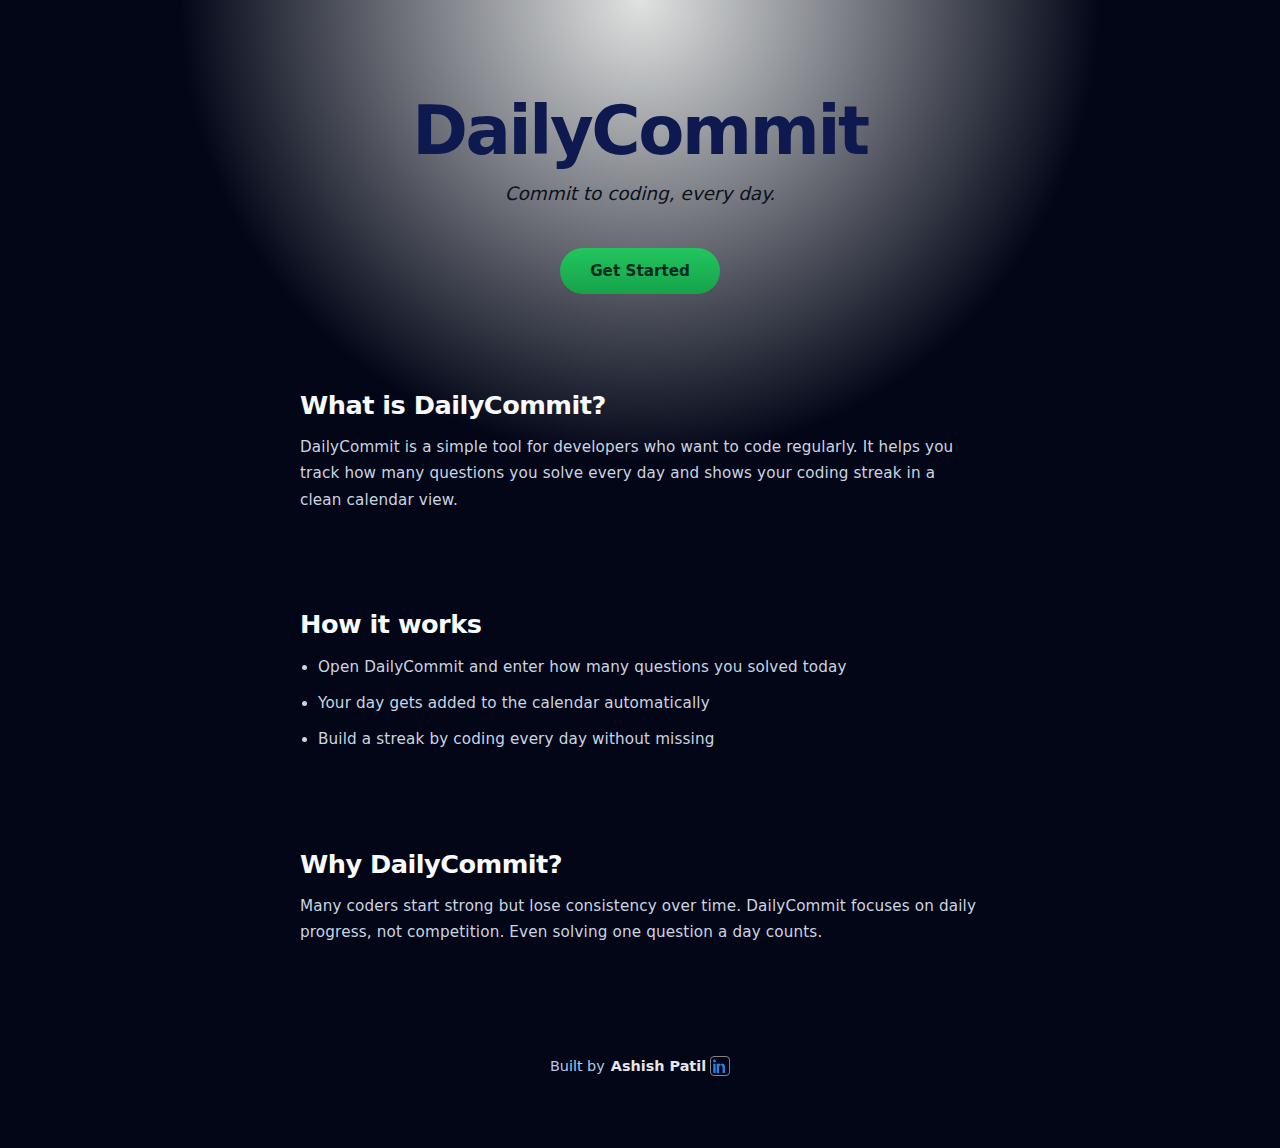
<file: index.html>
<!DOCTYPE html>
<html lang="en">
<head>
  <meta charset="UTF-8" />
  <title>DailyCommit - Commit to coding, every day.</title>

  <meta name="viewport" content="width=device-width, initial-scale=1.0">
  <meta name="description" content="DailyCommit helps developers track their daily coding habit and build consistency over time.">

  <link rel="stylesheet" href="index.css">
</head>
<body>

<div class="home">

  <!-- Hero -->
  <h1>DailyCommit</h1>
  <p class="subtitle">
    Commit to coding, every day.
  </p>

  <a class="cta" href="index.html">Get Started</a>

  <!-- What -->
  <section class="section">
    <h2>What is DailyCommit?</h2>
    <p>
      DailyCommit is a simple tool for developers who want to code regularly.
      It helps you track how many questions you solve every day and shows
      your coding streak in a clean calendar view.
    </p>
  </section>

  <!-- How -->
  <section class="section">
    <h2>How it works</h2>
    <ul>
      <li>Open DailyCommit and enter how many questions you solved today</li>
      <li>Your day gets added to the calendar automatically</li>
      <li>Build a streak by coding every day without missing</li>
    </ul>
  </section>

  <!-- Why -->
  <section class="section">
    <h2>Why DailyCommit?</h2>
    <p>
      Many coders start strong but lose consistency over time.
      DailyCommit focuses on daily progress, not competition.
      Even solving one question a day counts.
    </p>
  </section>

  <!-- Footer -->
  <div class="home-footer">
  Built by
  <a
    href="https://www.linkedin.com/in/ashishpatil2005/"
    target="_blank"
    rel="noopener noreferrer"
    class="linkedin"
    aria-label="Ashish Patil on LinkedIn"
  >
    <strong>Ashish Patil</strong>
    <svg xmlns="http://www.w3.org/2000/svg" viewBox="0 0 24 24">
      <path fill="currentColor"
        d="M4.98 3.5c0 1.38-1.11 2.5-2.48 2.5S0 4.88 0 3.5 1.11 1 2.5 1s2.48 1.12 2.48 2.5zM.5 8h4v16h-4V8zm7.5 0h3.8v2.2h.1c.53-1 1.83-2.2 3.77-2.2 4.03 0 4.77 2.65 4.77 6.1V24h-4v-8.6c0-2.05-.04-4.7-2.87-4.7-2.87 0-3.31 2.24-3.31 4.55V24h-4V8z"/>
    </svg>
  </a>
</div>



</div>

</body>
</html>
</file>
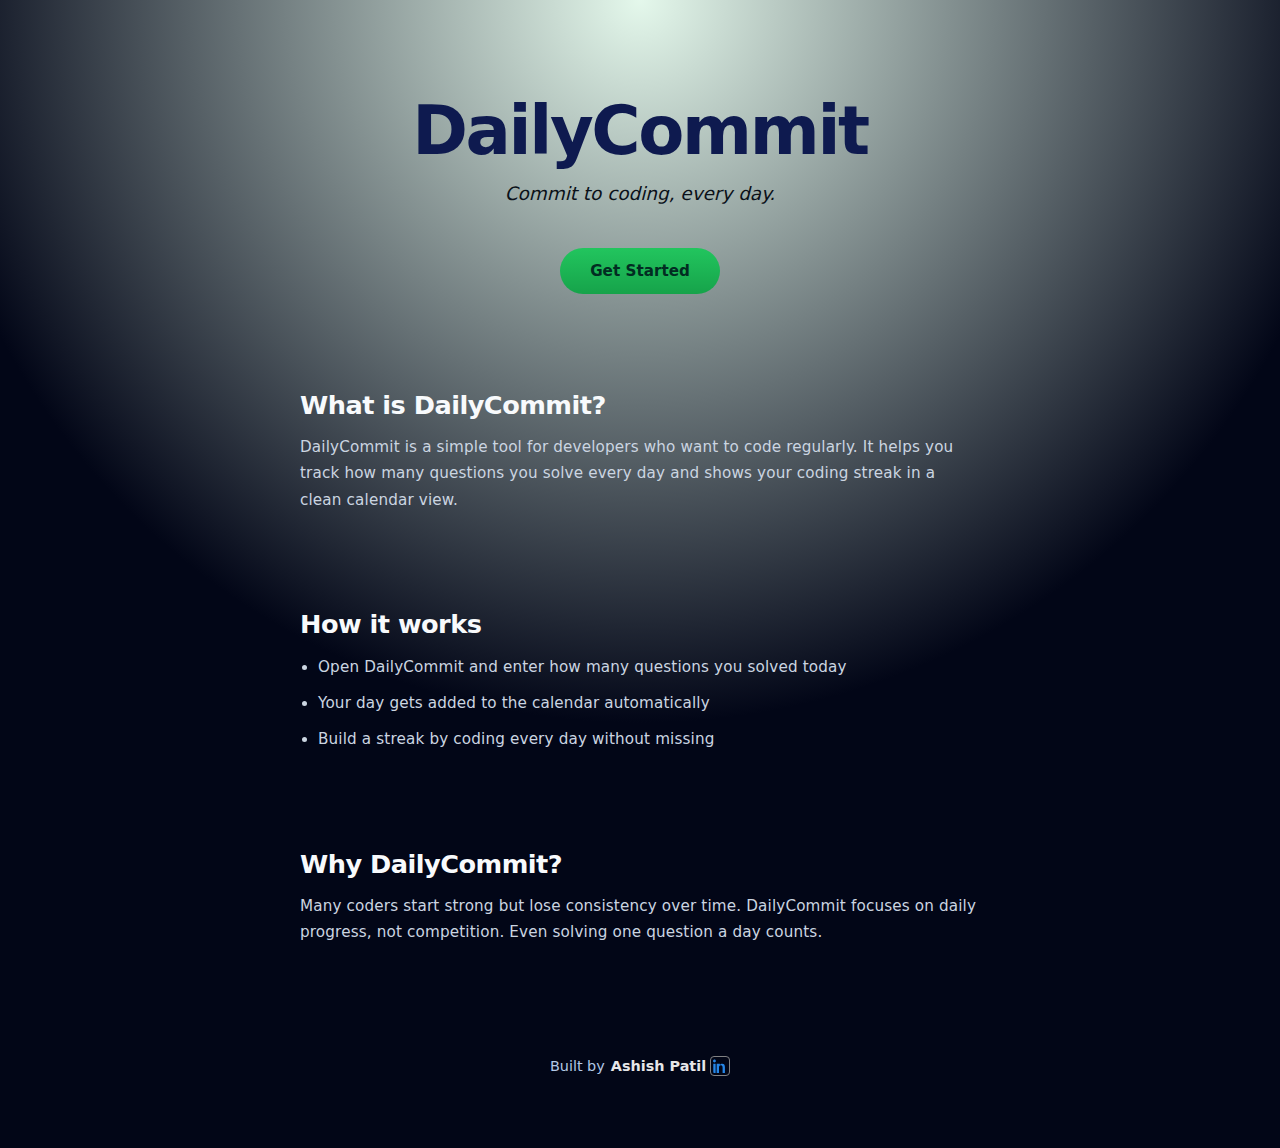
<file: home.html>
<!DOCTYPE html>
<html lang="en">
<head>
  <meta charset="UTF-8" />
  <title>DailyCommit - Commit to coding, every day.</title>

  <meta name="viewport" content="width=device-width, initial-scale=1.0">
  <meta name="description" content="DailyCommit helps developers track their daily coding habit and build consistency over time.">

  <link rel="stylesheet" href="home.css">
</head>
<body>

<div class="home">

  <!-- Hero -->
  <h1>DailyCommit</h1>
  <p class="subtitle">
    Commit to coding, every day.
  </p>

  <a class="cta" href="index.html">Get Started</a>

  <!-- What -->
  <section class="section">
    <h2>What is DailyCommit?</h2>
    <p>
      DailyCommit is a simple tool for developers who want to code regularly.
      It helps you track how many questions you solve every day and shows
      your coding streak in a clean calendar view.
    </p>
  </section>

  <!-- How -->
  <section class="section">
    <h2>How it works</h2>
    <ul>
      <li>Open DailyCommit and enter how many questions you solved today</li>
      <li>Your day gets added to the calendar automatically</li>
      <li>Build a streak by coding every day without missing</li>
    </ul>
  </section>

  <!-- Why -->
  <section class="section">
    <h2>Why DailyCommit?</h2>
    <p>
      Many coders start strong but lose consistency over time.
      DailyCommit focuses on daily progress, not competition.
      Even solving one question a day counts.
    </p>
  </section>

  <!-- Footer -->
  <div class="home-footer">
  Built by
  <a
    href="https://www.linkedin.com/in/your-linkedin-username/"
    target="_blank"
    rel="noopener noreferrer"
    class="linkedin"
    aria-label="Ashish Patil on LinkedIn"
  >
    <strong>Ashish Patil</strong>
    <svg xmlns="http://www.w3.org/2000/svg" viewBox="0 0 24 24">
      <path fill="currentColor"
        d="M4.98 3.5c0 1.38-1.11 2.5-2.48 2.5S0 4.88 0 3.5 1.11 1 2.5 1s2.48 1.12 2.48 2.5zM.5 8h4v16h-4V8zm7.5 0h3.8v2.2h.1c.53-1 1.83-2.2 3.77-2.2 4.03 0 4.77 2.65 4.77 6.1V24h-4v-8.6c0-2.05-.04-4.7-2.87-4.7-2.87 0-3.31 2.24-3.31 4.55V24h-4V8z"/>
    </svg>
  </a>
</div>



</div>

</body>
</html>
</file>
<file: index.css>
/* ================= APPLE HOME ================= */

:root {
  --bg: #020617;
  --surface: #020617;
  --text: #f8fafc;
  --muted: #0b1119;
  --soft: #cbd5e1;

  --accent: #006625;
}

/* ================= RESET ================= */

* {
  box-sizing: border-box;
  margin: 0;
  padding: 0;
}

/* ================= BASE ================= */

body {
  min-height: 100vh;
  background: radial-gradient(
    circle at top,
    rgba(5, 21, 11, 0.12),
    #020617 35%
  );
  color: var(--text);

  font-family:
    system-ui,
    -apple-system,
    BlinkMacSystemFont,
    "SF Pro Text",
    "SF Pro Display",
    Inter,
    sans-serif;

  display: flex;
  justify-content: center;
}

/* ================= CONTAINER ================= */

.home {
  max-width: 880px;
  padding: 96px 20px 72px;
  text-align: center;
}

/* ================= HERO ================= */

.home h1 {
  font-size: clamp(3rem, 6vw, 4.2rem);
  font-weight: 700;
  letter-spacing: -0.035em;
  color: #0e1a4f;
  line-height: 1.05;
}

.subtitle {
  margin-top: 16px;
  font-size: 1.15rem;
  color: var(--muted);
  font-style: italic;
  max-width: 520px;
  margin-left: auto;
  margin-right: auto;
}

/* ================= CTA ================= */

.cta {
  display: inline-block;
  margin-top: 44px;
  padding: 14px 30px;
  border-radius: 999px;
  background: linear-gradient(180deg, #22c55e, #16a34a);
  color: #022c22;
  text-decoration: none;
  font-weight: 600;
  font-size: 0.95rem;

  /* Apple-like smoothness */
  transition:
    transform 0.15s ease,
    box-shadow 0.25s ease,
    filter 0.25s ease;
}

.cta:hover {
  transform: translateY(-2px);
  font-size: 0.98rem;
  /* 🔥 Bright Apple-style glow */
  filter: brightness(1.15) saturate(1.1);

  box-shadow:
    0 16px 36px rgba(34,197,94,0.45),
    0 0 0 6px rgba(34,197,94,0.12);
}

.cta:active {
  transform: translateY(0);
  filter: brightness(1.05);
  box-shadow:
    0 8px 20px rgba(34,197,94,0.25);
}


/* ================= SECTIONS ================= */

.section {
  margin-top: 96px;
  text-align: left;
}

.section h2 {
  font-size: 1.6rem;
  font-weight: 600;
  letter-spacing: -0.02em;
}

.section p {
  margin-top: 14px;
  font-size: 0.95rem;
  line-height: 1.75;
  letter-spacing: 0.01em;
  color: var(--soft);
  max-width: 680px;
}

/* List */
.section ul {
  margin-top: 16px;
  padding-left: 18px;
}

.section li {
  margin-bottom: 10px;
  font-size: 0.95rem;
  line-height: 1.7;
  letter-spacing: 0.01em;
  color: var(--soft);
}

/* ================= SUBTLE SECTION ================= */

.section.subtle {
  background: rgba(255,255,255,0.04);
  padding: 36px;
  border-radius: 22px;
  backdrop-filter: blur(8px);
}

.section.subtle h2 {
  font-size: 1.45rem;
}

.section.subtle p {
  color: var(--muted);
}

/* ================= FOOTER ================= */

.home-footer {
  margin-top: 110px;
  font-size: 0.9rem;
  color: #c6defe;
  text-align: center;
  opacity: 0.9;

  display: flex;
  justify-content: center;
  align-items: center;
  gap: 6px;

  font-family:
    system-ui,
    -apple-system,
    BlinkMacSystemFont,
    "SF Pro Text",
    "SF Pro Display",
    Inter,
    sans-serif;
}

.home-footer strong {
  font-weight: 600;
  color: #ffffff;
}

.home-footer a.linkedin {
  display: inline-flex;
  align-items: center;
  gap: 4px;
  color: #2a94ff;
  text-decoration: none;
  font-weight: 500;
  transition: opacity 0.15s ease;
}

.home-footer a.linkedin:hover {
  opacity: 1;
  text-decoration: underline;
}

.home-footer a.linkedin svg {
  width: 14px;
  height: 14px;
  position: relative;
  top: -0.5px;
  padding: 2px;
  border: 1px solid #8f8f8f;
  border-radius: 4px;
  box-sizing: content-box;
  transition: transform 0.15s ease;
}

.home-footer a.linkedin:hover svg {
  transform: translateY(-1px);
}

/* ================= ENTRANCE ANIMATION ================= */

@keyframes fadeUp {
  from {
    opacity: 0;
    transform: translateY(14px);
  }
  to {
    opacity: 1;
    transform: translateY(0);
  }
}

.home > * {
  animation: fadeUp 0.6s ease forwards;
}

.home > *:nth-child(1) { animation-delay: 0.05s; }
.home > *:nth-child(2) { animation-delay: 0.12s; }
.home > *:nth-child(3) { animation-delay: 0.18s; }
.home > *:nth-child(4) { animation-delay: 0.25s; }

/* ================= RESPONSIVE ================= */

@media (max-width: 640px) {
  .home {
    padding-top: 72px;
  }

  .section {
    margin-top: 64px;
  }

  .section h2 {
    font-size: 1.4rem;
  }
}
</file>
<file: home.css>
/* ================= APPLE HOME ================= */

:root {
  --bg: #020617;
  --surface: #020617;
  --text: #f8fafc;
  --muted: #0b1119;
  --soft: #cbd5e1;

  --accent: #006625;
}

/* ================= RESET ================= */

* {
  box-sizing: border-box;
  margin: 0;
  padding: 0;
}

/* ================= BASE ================= */

body {
  min-height: 100vh;
  background: radial-gradient(
    circle at top,
    rgba(34,197,94,0.12),
    #020617 55%
  );
  color: var(--text);

  font-family:
    system-ui,
    -apple-system,
    BlinkMacSystemFont,
    "SF Pro Text",
    "SF Pro Display",
    Inter,
    sans-serif;

  display: flex;
  justify-content: center;
}

/* ================= CONTAINER ================= */

.home {
  max-width: 880px;
  padding: 96px 20px 72px;
  text-align: center;
}

/* ================= HERO ================= */

.home h1 {
  font-size: clamp(3rem, 6vw, 4.2rem);
  font-weight: 700;
  letter-spacing: -0.035em;
  color: #0e1a4f;
  line-height: 1.05;
}

.subtitle {
  margin-top: 16px;
  font-size: 1.15rem;
  color: var(--muted);
  font-style: italic;
  max-width: 520px;
  margin-left: auto;
  margin-right: auto;
}

/* ================= CTA ================= */

.cta {
  display: inline-block;
  margin-top: 44px;
  padding: 14px 30px;
  border-radius: 999px;
  background: linear-gradient(180deg, #22c55e, #16a34a);
  color: #022c22;
  text-decoration: none;
  font-weight: 600;
  font-size: 0.95rem;

  /* Apple-like smoothness */
  transition:
    transform 0.15s ease,
    box-shadow 0.25s ease,
    filter 0.25s ease;
}

.cta:hover {
  transform: translateY(-2px);
  font-size: 0.98rem;
  /* 🔥 Bright Apple-style glow */
  filter: brightness(1.15) saturate(1.1);

  box-shadow:
    0 16px 36px rgba(34,197,94,0.45),
    0 0 0 6px rgba(34,197,94,0.12);
}

.cta:active {
  transform: translateY(0);
  filter: brightness(1.05);
  box-shadow:
    0 8px 20px rgba(34,197,94,0.25);
}


/* ================= SECTIONS ================= */

.section {
  margin-top: 96px;
  text-align: left;
}

.section h2 {
  font-size: 1.6rem;
  font-weight: 600;
  letter-spacing: -0.02em;
}

.section p {
  margin-top: 14px;
  font-size: 0.95rem;
  line-height: 1.75;
  letter-spacing: 0.01em;
  color: var(--soft);
  max-width: 680px;
}

/* List */
.section ul {
  margin-top: 16px;
  padding-left: 18px;
}

.section li {
  margin-bottom: 10px;
  font-size: 0.95rem;
  line-height: 1.7;
  letter-spacing: 0.01em;
  color: var(--soft);
}

/* ================= SUBTLE SECTION ================= */

.section.subtle {
  background: rgba(255,255,255,0.04);
  padding: 36px;
  border-radius: 22px;
  backdrop-filter: blur(8px);
}

.section.subtle h2 {
  font-size: 1.45rem;
}

.section.subtle p {
  color: var(--muted);
}

/* ================= FOOTER ================= */

.home-footer {
  margin-top: 110px;
  font-size: 0.9rem;
  color: #c6defe;
  text-align: center;
  opacity: 0.9;

  display: flex;
  justify-content: center;
  align-items: center;
  gap: 6px;

  font-family:
    system-ui,
    -apple-system,
    BlinkMacSystemFont,
    "SF Pro Text",
    "SF Pro Display",
    Inter,
    sans-serif;
}

.home-footer strong {
  font-weight: 600;
  color: #ffffff;
}

.home-footer a.linkedin {
  display: inline-flex;
  align-items: center;
  gap: 4px;
  color: #2a94ff;
  text-decoration: none;
  font-weight: 500;
  transition: opacity 0.15s ease;
}

.home-footer a.linkedin:hover {
  opacity: 1;
  text-decoration: underline;
}

.home-footer a.linkedin svg {
  width: 14px;
  height: 14px;
  position: relative;
  top: -0.5px;
  padding: 2px;
  border: 1px solid #8f8f8f;
  border-radius: 4px;
  box-sizing: content-box;
  transition: transform 0.15s ease;
}

.home-footer a.linkedin:hover svg {
  transform: translateY(-1px);
}

/* ================= ENTRANCE ANIMATION ================= */

@keyframes fadeUp {
  from {
    opacity: 0;
    transform: translateY(14px);
  }
  to {
    opacity: 1;
    transform: translateY(0);
  }
}

.home > * {
  animation: fadeUp 0.6s ease forwards;
}

.home > *:nth-child(1) { animation-delay: 0.05s; }
.home > *:nth-child(2) { animation-delay: 0.12s; }
.home > *:nth-child(3) { animation-delay: 0.18s; }
.home > *:nth-child(4) { animation-delay: 0.25s; }

/* ================= RESPONSIVE ================= */

@media (max-width: 640px) {
  .home {
    padding-top: 72px;
  }

  .section {
    margin-top: 64px;
  }

  .section h2 {
    font-size: 1.4rem;
  }
}
</file>
